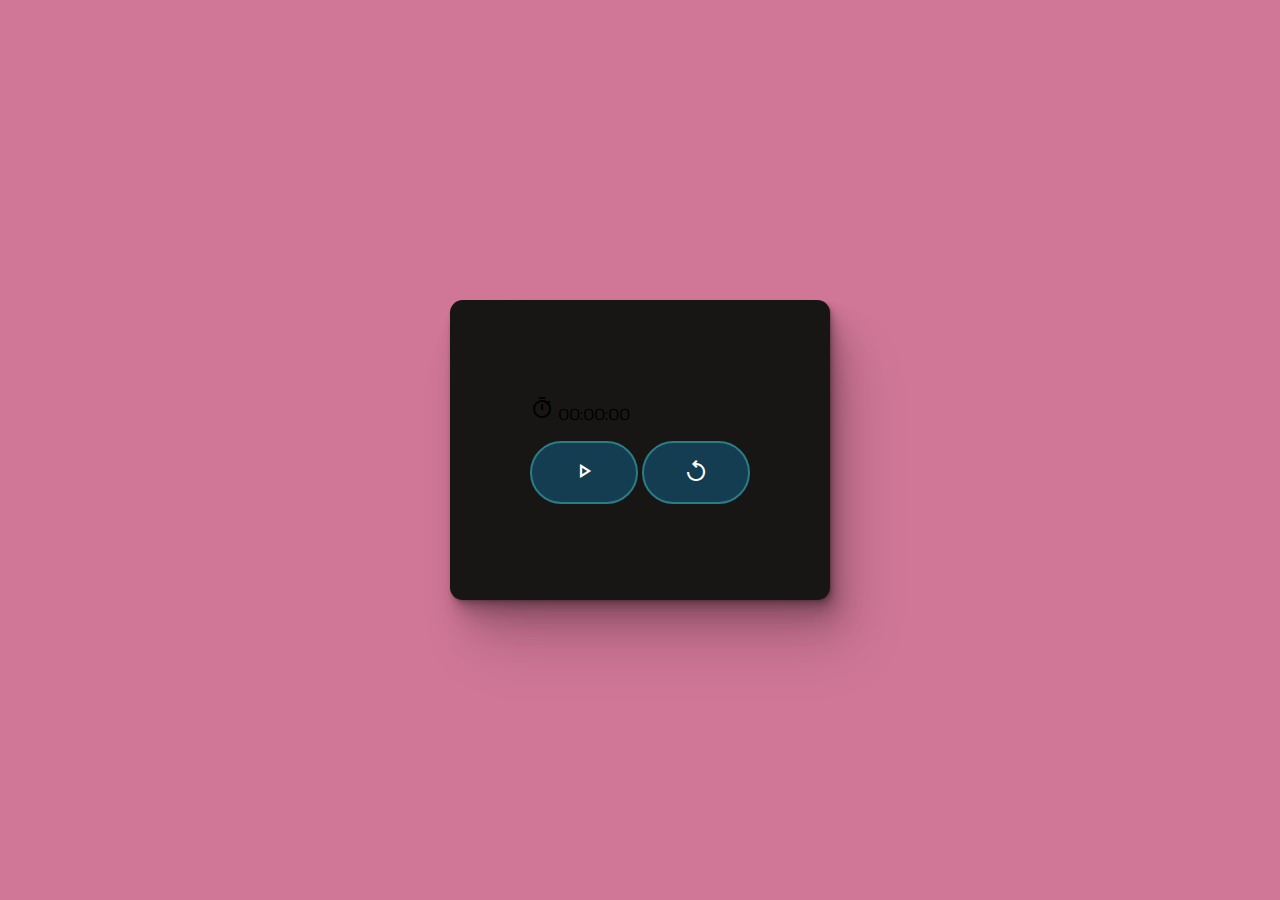
<file: Chronometer/index.html>
<!DOCTYPE html>
<html lang="en">
	<head>
		<meta charset="UTF-8" />
		<meta name="viewport" content="width=device-width, initial-scale=1.0" />
		<link rel="stylesheet" href="./main.css" />
		<link
			rel="stylesheet"
			href="https://fonts.googleapis.com/css2?family=Material+Symbols+Outlined:opsz,wght,FILL,GRAD@20..48,100..700,0..1,-50..200"
		/>
		<title>Random Hex colors</title>
	</head>
	<body>
		<main>
			<div class="mainContainer">
				<div class="chronometer">
					<div class="display">
						<span class="material-symbols-outlined"> timer </span>
						<span id="timer" class="time">00:00:00</span>
					</div>
				</div>
				<div class="buttons">
					<button id="StartPauseButton" class="start">
						<span class="material-symbols-outlined">
							play_arrow
						</span>
					</button>
					<button id="RestartButton" class="reset">
						<span class="material-symbols-outlined"> replay </span>
					</button>
				</div>
			</div>
		</main>

		<script type="module" src="./script.js"></script>
	</body>
</html>
</file>
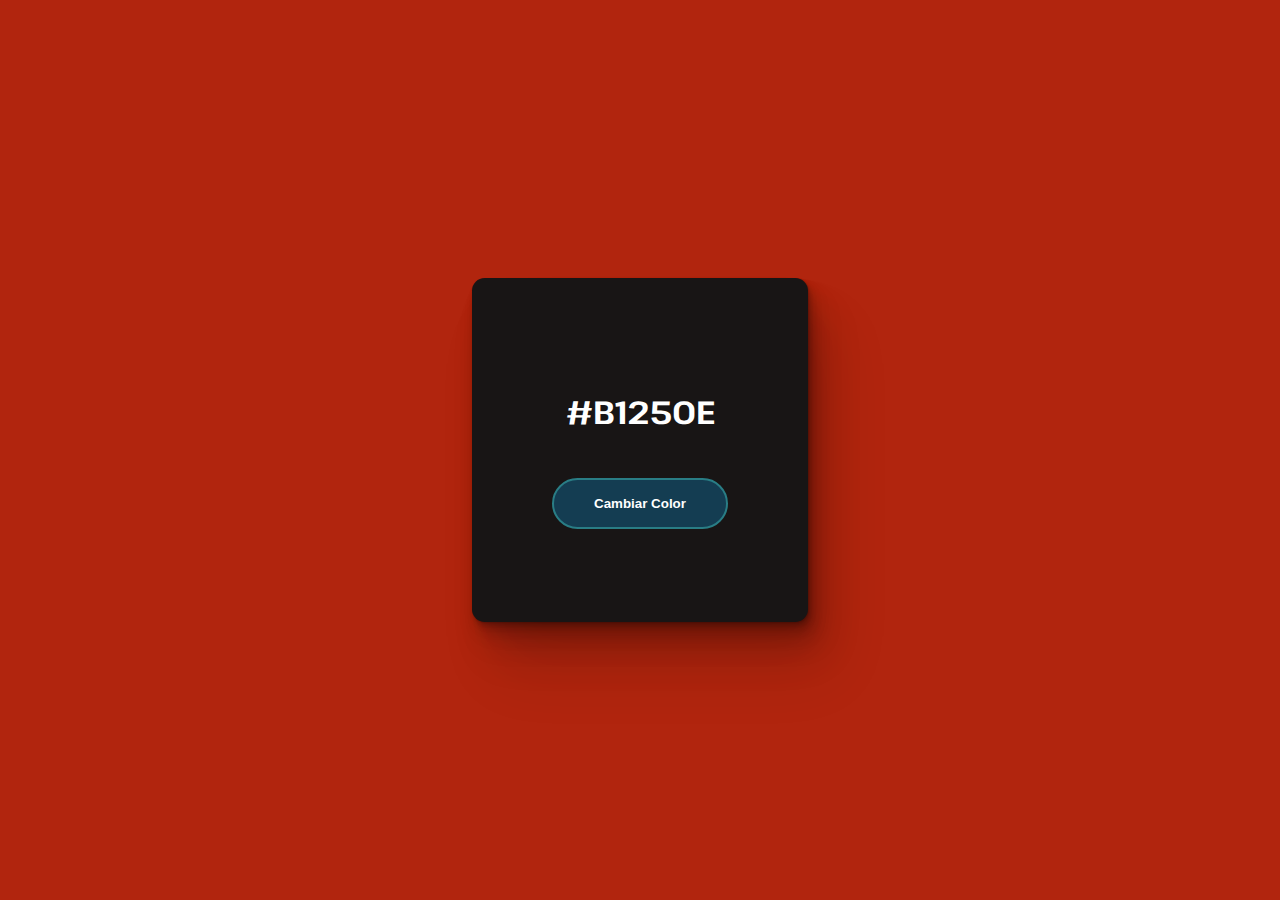
<file: ColoresHexAleatorios/index.html>
<!DOCTYPE html>
<html lang="en">
<head>
    <meta charset="UTF-8">
    <meta name="viewport" content="width=device-width, initial-scale=1.0">
    <link rel="stylesheet" href="./main.css">
    <title>Document</title>
</head>
<body>

    <main>
        <div class="mainContainer">
            <h1></h1>
            <button class="changeColor">Cambiar Color</button>
        </div>
    </main>
    
    <script type="module" src="./script.js"></script>
</body>
</html>
</file>
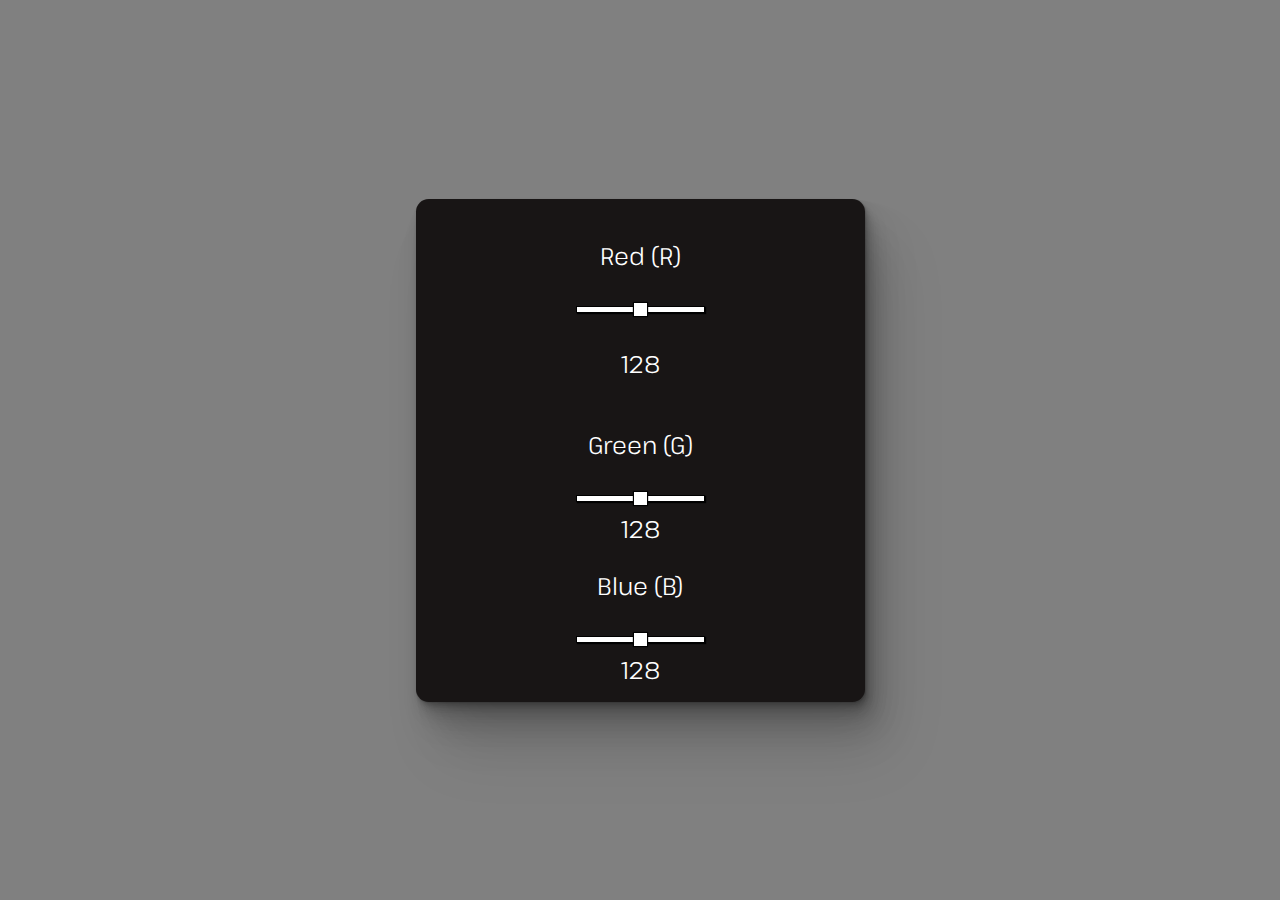
<file: InputColorRGB/index.html>
<!DOCTYPE html>
<html lang="en">
<head>
    <meta charset="UTF-8">
    <meta name="viewport" content="width=device-width, initial-scale=1.0">
    <link rel="stylesheet" href="./main.css">
    <title>Input rgb manipulator</title>
</head>
<body>

    <main>
        <div class="mainContainer">
            <h1></h1>
            <h2>Red (R)</h2>
            <input id="redInput" type="range" min="0" max="255" step="1" />
            <h2 for="redInput" class="redText"></h2>
            <h2>Green (G)</h2>
            <input id="greenInput" type="range" min="0" max="255" step="1" />
            <label for="greenInput" class="greenText"></label>
            <h2>Blue (B)</h2>
            <input id="blueInput" type="range" min="0" max="255" step="1"/>
            <label for="blueInput" class="blueText"></label>
        </div>
    </main>
    
    <script type="module" src="./script.js"></script>
</body>
</html>
</file>
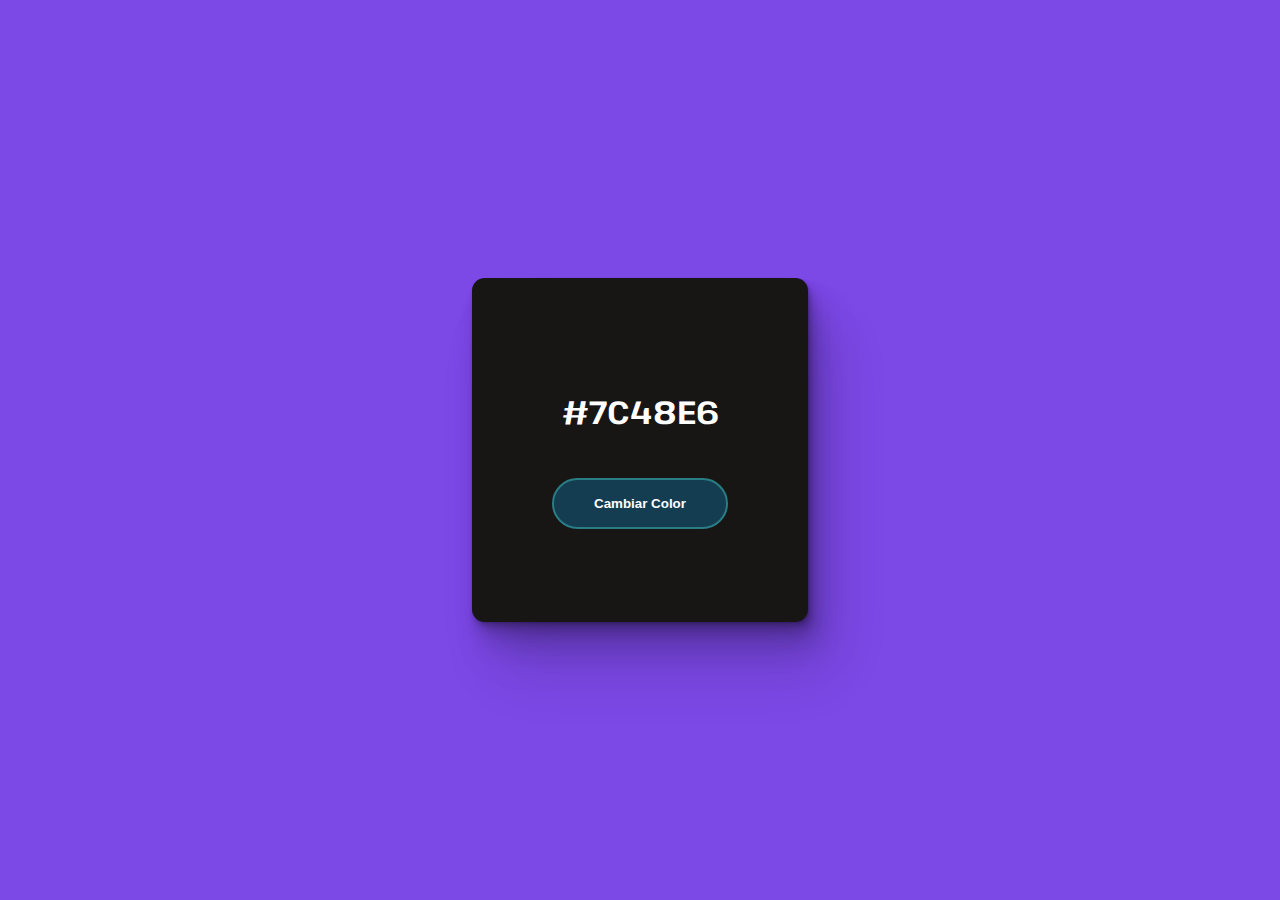
<file: RandomHexColors/index.html>
<!DOCTYPE html>
<html lang="en">
<head>
    <meta charset="UTF-8">
    <meta name="viewport" content="width=device-width, initial-scale=1.0">
    <link rel="stylesheet" href="./main.css">
    <title>Random Hex colors</title>
</head>
<body>

    <main>
        <div class="mainContainer">
            <h1></h1>
            <button class="changeColor">Cambiar Color</button>
        </div>
    </main>
    
    <script type="module" src="./script.js"></script>
</body>
</html>
</file>
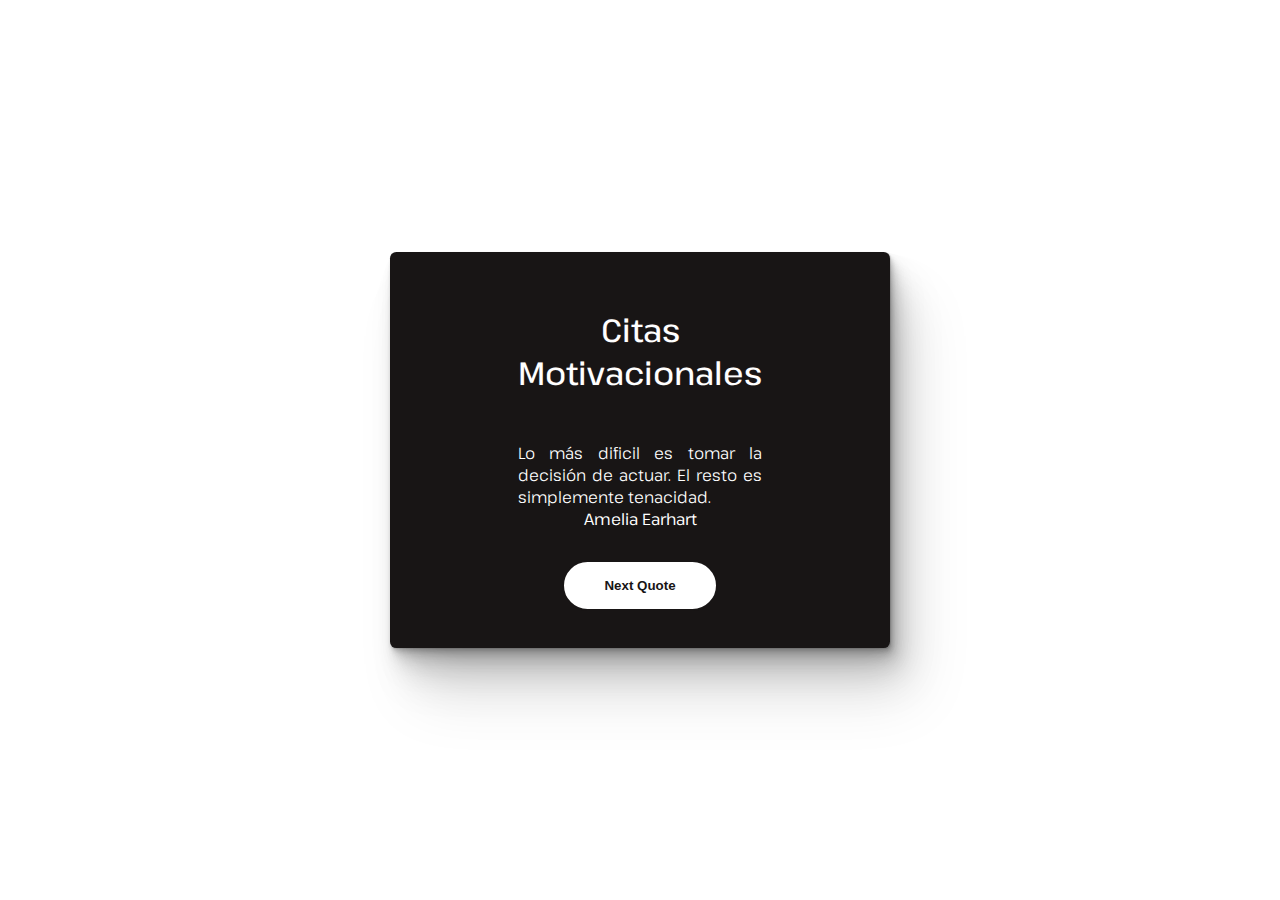
<file: randomQuotes/index.html>
<!DOCTYPE html>
<html lang="en">
	<head>
		<meta charset="UTF-8" />
		<meta name="viewport" content="width=device-width, initial-scale=1.0" />
		<link rel="stylesheet" href="./main.css" />
		<title>Random quotes</title>
	</head>
	<body>
		<main>
			<div class="mainContainer">
				<h1>Citas Motivacionales</h1>
				<div class="quoteContainer">
					<p class="quote"></p>
					<p class="author"></p>
				</div>
				<button id="changeQuoteButton" class="changeQuote">Next Quote</button>
			</div>
		</main>
		<script type="module" src="./script.js"></script>
		<script type="module" src="./citas.js"></script>

	</body>
</html>
</file>
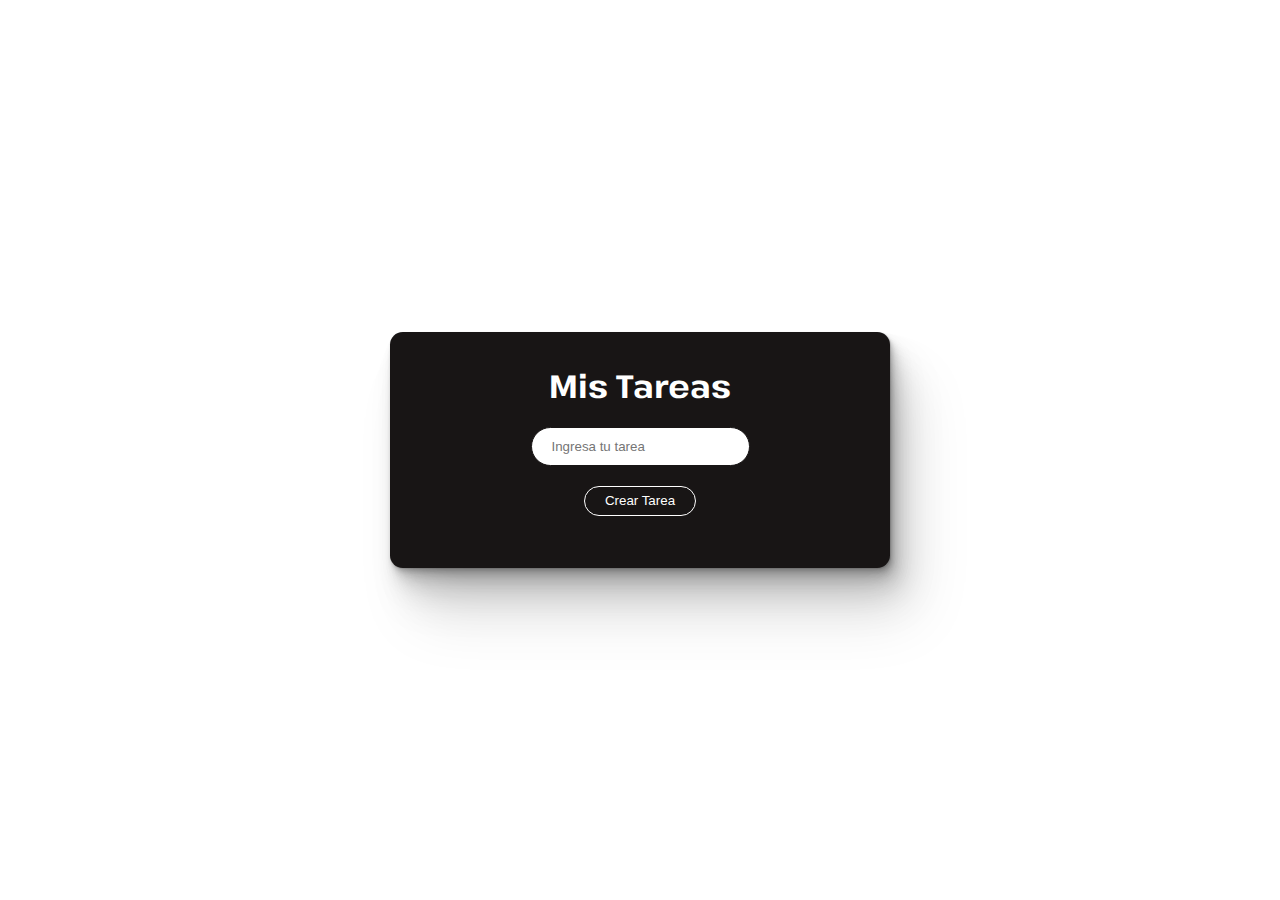
<file: ToDoList/index.html>
<!DOCTYPE html>
<html lang="en">
	<head>
		<meta charset="UTF-8" />
		<meta name="viewport" content="width=device-width, initial-scale=1.0" />
		<link rel="stylesheet" href="./main.css" />
		<link
			rel="stylesheet"
			href="https://fonts.googleapis.com/css2?family=Material+Symbols+Outlined:opsz,wght,FILL,GRAD@20..48,100..700,0..1,-50..200"
		/>
		<title>Random Quotes</title>
	</head>
	<body>
		<main>
			<div class="mainContainer">
				<h1>Mis Tareas</h1>
				<input
					type="text"
					id="todoInput"
					placeholder="Ingresa tu tarea"
				/>
				<button id="createToDoButton">Crear Tarea</button>
				<div class="todolistContainer"></div>
			</div>
		</main>
		<script type="module" src="./script.js"></script>
		<!-- <script type="module" src="./todos.js"></script> -->
		<script type="module" src="./renderCard.js"></script>
	</body>
</html>
</file>
<file: Chronometer/main.css>
@import url('https://fonts.googleapis.com/css2?family=Pathway+Extreme:opsz,wght@8..144,100&display=swap');

:root {
    --shadow-color: 0deg 0% 0%;
    --shadow-elevation-high:
      0.3px 0.5px 0.7px hsl(var(--shadow-color) / 0.1),
      1.5px 2.9px 3.7px -0.4px hsl(var(--shadow-color) / 0.1),
      2.7px 5.4px 6.8px -0.7px hsl(var(--shadow-color) / 0.1),
      4.5px 8.9px 11.2px -1.1px hsl(var(--shadow-color) / 0.1),
      7.1px 14.3px 18px -1.4px hsl(var(--shadow-color) / 0.1),
      11.2px 22.3px 28.1px -1.8px hsl(var(--shadow-color) / 0.1),
      17px 33.9px 42.7px -2.1px hsl(var(--shadow-color) / 0.1),
      25px 50px 62.9px -2.5px hsl(var(--shadow-color) / 0.1);
  }

* {
	margin: 0;
	padding: 0;
}

body {
	min-height: 100vh;
    background: white;
    display: flex;
    justify-content: center;
    align-items: center;
    font-family: 'Pathway Extreme', sans-serif;
}


main {
	display: flex;
	justify-content: center;
	align-items: center;
    background: #181515;
    padding: 5em 5em;
    transition: 250ms;
    border-radius: 1vw;
    box-shadow: var(--shadow-elevation-high);
}

.mainContainer > * {
    margin: 1em 0;
}

main h1 {
    text-align: center;
    color: white;
}

main button {
	border: 0.2em solid hsl(185, 53%, 34%);
	padding: 1.2em 3em;
	border-radius: 100vw;
	transition: background-color 250ms;
	background: hsl(200 60% 20%);
    color: white;
    font-weight: 900;
}

main button:hover {
	background: #181515;
	cursor: pointer;
}
</file>
<file: ColoresHexAleatorios/main.css>
@import url('https://fonts.googleapis.com/css2?family=Pathway+Extreme:opsz,wght@8..144,100&display=swap');

:root {
    --shadow-color: 0deg 0% 0%;
    --shadow-elevation-high:
      0.3px 0.5px 0.7px hsl(var(--shadow-color) / 0.1),
      1.5px 2.9px 3.7px -0.4px hsl(var(--shadow-color) / 0.1),
      2.7px 5.4px 6.8px -0.7px hsl(var(--shadow-color) / 0.1),
      4.5px 8.9px 11.2px -1.1px hsl(var(--shadow-color) / 0.1),
      7.1px 14.3px 18px -1.4px hsl(var(--shadow-color) / 0.1),
      11.2px 22.3px 28.1px -1.8px hsl(var(--shadow-color) / 0.1),
      17px 33.9px 42.7px -2.1px hsl(var(--shadow-color) / 0.1),
      25px 50px 62.9px -2.5px hsl(var(--shadow-color) / 0.1);
  }

* {
	margin: 0;
	padding: 0;
}

body {
	min-height: 100vh;
    background: white;
    display: flex;
    justify-content: center;
    align-items: center;
    font-family: 'Pathway Extreme', sans-serif;
}


main {
	display: flex;
	justify-content: center;
	align-items: center;
    background: #181515;
    padding: 5em 5em;
    transition: 250ms;
    border-radius: 1vw;
    box-shadow: var(--shadow-elevation-high);
}

.mainContainer > * {
    margin: 1em 0;
}

main h1 {
    text-align: center;
    color: white;
}

main button {
	border: 0.2em solid hsl(185, 53%, 34%);
	padding: 1.2em 3em;
	border-radius: 100vw;
	transition: background-color 250ms;
	background: hsl(200 60% 20%);
    color: white;
    font-weight: 900;
}

main button:hover {
	background: #181515;
	cursor: pointer;
}
</file>
<file: InputColorRGB/main.css>
@import url('https://fonts.googleapis.com/css2?family=Pathway+Extreme:ital,opsz,wght@0,8..144,100;0,8..144,200;0,8..144,300;0,8..144,400;0,8..144,500;0,8..144,600;0,8..144,700;0,8..144,800;0,8..144,900;1,8..144,100;1,8..144,200;1,8..144,300;1,8..144,400;1,8..144,500;1,8..144,600;1,8..144,700;1,8..144,800;1,8..144,900&display=swap');
:root {
	--shadow-color: 0deg 0% 0%;
	--shadow-elevation-high: 0.3px 0.5px 0.7px hsl(var(--shadow-color) / 0.1),
		1.5px 2.9px 3.7px -0.4px hsl(var(--shadow-color) / 0.1),
		2.7px 5.4px 6.8px -0.7px hsl(var(--shadow-color) / 0.1),
		4.5px 8.9px 11.2px -1.1px hsl(var(--shadow-color) / 0.1),
		7.1px 14.3px 18px -1.4px hsl(var(--shadow-color) / 0.1),
		11.2px 22.3px 28.1px -1.8px hsl(var(--shadow-color) / 0.1),
		17px 33.9px 42.7px -2.1px hsl(var(--shadow-color) / 0.1),
		25px 50px 62.9px -2.5px hsl(var(--shadow-color) / 0.1);
}

* {
	margin: 0;
	padding: 0;
}

body {
	min-height: 100vh;
	background: white;
	display: flex;
	justify-content: center;
	align-items: center;
	font-family: 'Pathway Extreme', sans-serif;
}

main {
	display: flex;
	justify-content: center;
	align-items: center;
	background: #181515;
	padding: 1em 10em;
	transition: 250ms;
	border-radius: 1vw;
	box-shadow: var(--shadow-elevation-high);
}

.mainContainer {
	display: flex;
	flex-direction: column;
}

.mainContainer input,
.mainContainer h2 {
	margin: 1em 0;
}

main h2,
main label {
	font-weight: 300;
	font-size: 1.5rem;
	text-align: center;
	color: white;
}

main input:hover {
	cursor: pointer;
}

input[type=range] {
    -webkit-appearance: none;
    -moz-appearance: none;
    margin: 10px 0;
    width: 100%;
  }
  input[type=range]:focus {
    outline: none;
  }
  input[type=range]::-webkit-slider-runnable-track {
    width: 100%;
    height: 7px;
    cursor: pointer;
    box-shadow: 1px 1px 1px #000000;
    background: #FFFFFF;
    border-radius: 0px;
    border: 1px solid #000000;
  }
  input[type=range]::-webkit-slider-thumb {
    box-shadow: 0px 0px 1px #000000;
    border: 1px solid #000000;
    height: 15px;
    width: 15px;
    border-radius: 0px;
    background: #FFFFFF;
    cursor: pointer;
    -webkit-appearance: none;
    margin-top: -5px;
  }
  input[type=range]:focus::-webkit-slider-runnable-track {
    background: #FFFFFF;
  }
  input[type=range]::-moz-range-track {
    width: 100%;
    height: 7px;
    cursor: pointer;
    box-shadow: 1px 1px 1px #000000;
    background: #FFFFFF;
    border-radius: 0px;
    border: 1px solid #000000;
  }
  input[type=range]::-moz-range-thumb {
    box-shadow: 0px 0px 1px #000000;
    border: 1px solid #000000;
    height: 15px;
    width: 15px;
    border-radius: 0px;
    background: #FFFFFF;
    cursor: pointer;
  }
  input[type=range]::-ms-track {
    width: 100%;
    height: 7px;
    cursor: pointer;
    background: transparent;
    border-color: transparent;
    color: transparent;
  }
  input[type=range]::-ms-fill-lower {
    background: #FFFFFF;
    border: 1px solid #000000;
    border-radius: 0px;
    box-shadow: 1px 1px 1px #000000;
  }
  input[type=range]::-ms-fill-upper {
    background: #FFFFFF;
    border: 1px solid #000000;
    border-radius: 0px;
    box-shadow: 1px 1px 1px #000000;
  }
  input[type=range]::-ms-thumb {
    margin-top: 1px;
    box-shadow: 0px 0px 1px #000000;
    border: 1px solid #000000;
    height: 15px;
    width: 15px;
    border-radius: 0px;
    background: #FFFFFF;
    cursor: pointer;
  }
  input[type=range]:focus::-ms-fill-lower {
    background: #FFFFFF;
  }
  input[type=range]:focus::-ms-fill-upper {
    background: #FFFFFF;
  }
</file>
<file: RandomHexColors/main.css>
@import url('https://fonts.googleapis.com/css2?family=Pathway+Extreme:opsz,wght@8..144,100&display=swap');

:root {
    --shadow-color: 0deg 0% 0%;
    --shadow-elevation-high:
      0.3px 0.5px 0.7px hsl(var(--shadow-color) / 0.1),
      1.5px 2.9px 3.7px -0.4px hsl(var(--shadow-color) / 0.1),
      2.7px 5.4px 6.8px -0.7px hsl(var(--shadow-color) / 0.1),
      4.5px 8.9px 11.2px -1.1px hsl(var(--shadow-color) / 0.1),
      7.1px 14.3px 18px -1.4px hsl(var(--shadow-color) / 0.1),
      11.2px 22.3px 28.1px -1.8px hsl(var(--shadow-color) / 0.1),
      17px 33.9px 42.7px -2.1px hsl(var(--shadow-color) / 0.1),
      25px 50px 62.9px -2.5px hsl(var(--shadow-color) / 0.1);
  }

* {
	margin: 0;
	padding: 0;
}

body {
	min-height: 100vh;
    background: white;
    display: flex;
    justify-content: center;
    align-items: center;
    font-family: 'Pathway Extreme', sans-serif;
}


main {
	display: flex;
	justify-content: center;
	align-items: center;
    background: #181515;
    padding: 5em 5em;
    transition: 250ms;
    border-radius: 1vw;
    box-shadow: var(--shadow-elevation-high);
}

.mainContainer > * {
    margin: 1em 0;
}

main h1 {
    text-align: center;
    color: white;
}

main button {
	border: 0.2em solid hsl(185, 53%, 34%);
	padding: 1.2em 3em;
	border-radius: 100vw;
	transition: background-color 250ms;
	background: hsl(200 60% 20%);
    color: white;
    font-weight: 900;
}

main button:hover {
	background: #181515;
	cursor: pointer;
}
</file>
<file: randomQuotes/main.css>
@import url('https://fonts.googleapis.com/css2?family=Pathway+Extreme:ital,opsz,wght@0,8..144,100;0,8..144,200;0,8..144,300;0,8..144,400;0,8..144,500;0,8..144,600;0,8..144,700;0,8..144,800;0,8..144,900;1,8..144,100;1,8..144,200;1,8..144,300;1,8..144,400;1,8..144,500;1,8..144,600;1,8..144,700;1,8..144,800;1,8..144,900&display=swap');


:root {
    --shadow-color: 0deg 0% 0%;
    --shadow-elevation-high:
      0.3px 0.5px 0.7px hsl(var(--shadow-color) / 0.1),
      1.5px 2.9px 3.7px -0.4px hsl(var(--shadow-color) / 0.1),
      2.7px 5.4px 6.8px -0.7px hsl(var(--shadow-color) / 0.1),
      4.5px 8.9px 11.2px -1.1px hsl(var(--shadow-color) / 0.1),
      7.1px 14.3px 18px -1.4px hsl(var(--shadow-color) / 0.1),
      11.2px 22.3px 28.1px -1.8px hsl(var(--shadow-color) / 0.1),
      17px 33.9px 42.7px -2.1px hsl(var(--shadow-color) / 0.1),
      25px 50px 62.9px -2.5px hsl(var(--shadow-color) / 0.1);
  }

* {
	margin: 0;
	padding: 0;
}

body {
	min-height: 100vh;
    background-image: url("https://fondosmil.com/fondo/49609.jpg");
    display: flex;
    justify-content: center;
    align-items: center;
    font-family: 'Pathway Extreme', sans-serif;
    background-size: cover;
    background-repeat: no-repeat;
    background-position: center;
    background-attachment: fixed;
}


main {
	display: flex;
	justify-content: center;
	align-items: center;
    background: #181515;
    padding: 1.5em 8em;
    transition: 250ms;
    border-radius: 0.5vw;
    box-shadow: var(--shadow-elevation-high);
    width: min-content;
}

.mainContainer > * {
    margin: 1em 0;
}

.mainContainer {
    display: flex;
    flex-direction: column;
    justify-content: center;
    align-items: center;
}



h1 {
    color: #fff;
    font-weight: 500;
    text-align: center;
    text-shadow: 0px 0px 1px #574c4c;
}

.quoteContainer {
    display: flex;
    flex-direction: column;
    justify-content: center;
    align-items: center;
    transition: 250ms;
    width: 100%;
    max-width: inherit;
}

.quoteContainer p {
    text-align: justify;
    text-justify: inter-word;
}

.quote {
    font-weight: 300;
    text-align: center;
    color: #fff;
}

.author {
    font-weight: 400;
    text-align: center;
    color: #fff;
}

main button {
	border: 0.2em solid #181515;
	padding: 1.2em 3em;
	border-radius: 100vw;
	transition: background-color 250ms;
    font-weight: 900;
	background: #fff;
    color: #181515;
}

main button:hover {
	background: #181515;
    color: #fff;
    border: 0.2em solid #fff;
	cursor: pointer;
}
</file>
<file: ToDoList/main.css>
@import url('https://fonts.googleapis.com/css2?family=Pathway+Extreme:ital,opsz,wght@0,8..144,100;0,8..144,200;0,8..144,300;0,8..144,400;0,8..144,500;0,8..144,600;0,8..144,700;0,8..144,800;0,8..144,900;1,8..144,100;1,8..144,200;1,8..144,300;1,8..144,400;1,8..144,500;1,8..144,600;1,8..144,700;1,8..144,800;1,8..144,900&display=swap');

.material-symbols-outlined {
	font-variation-settings: 'FILL' 0, 'wght' 400, 'GRAD' 0, 'opsz' 48;
}

:root {
	--shadow-color: 0deg 0% 0%;
	--shadow-elevation-high: 0.3px 0.5px 0.7px hsl(var(--shadow-color) / 0.1),
		1.5px 2.9px 3.7px -0.4px hsl(var(--shadow-color) / 0.1),
		2.7px 5.4px 6.8px -0.7px hsl(var(--shadow-color) / 0.1),
		4.5px 8.9px 11.2px -1.1px hsl(var(--shadow-color) / 0.1),
		7.1px 14.3px 18px -1.4px hsl(var(--shadow-color) / 0.1),
		11.2px 22.3px 28.1px -1.8px hsl(var(--shadow-color) / 0.1),
		17px 33.9px 42.7px -2.1px hsl(var(--shadow-color) / 0.1),
		25px 50px 62.9px -2.5px hsl(var(--shadow-color) / 0.1);
}

* {
	margin: 0;
	padding: 0;
}

body {
	min-height: 100vh;
	background: white;
	display: flex;
	justify-content: center;
	align-items: center;
	font-family: 'Pathway Extreme', sans-serif;
}

main {
	display: flex;
	justify-content: center;
	align-items: center;
	background: #181515;
	transition: 250ms;
	border-radius: 1vw;
	box-shadow: var(--shadow-elevation-high);
	width: 500px;
	padding: 2em 0;
}

.mainContainer {
	display: flex;
	flex-direction: column;
	justify-content: space-around;
	align-items: center;
	width: 100%;
	padding: 0 5em;
}

h1 {
	text-align: center;
	color: white;
	margin-top: 0 !important;
}

main button#createToDoButton {
	background: #181515;
	color: white;
	border: 1px solid white;
	padding: 0.5em 1.5em;
	border-radius: 100vw;
	transition: 250ms;
}

main button#createToDoButton:hover {
	background: white;
	cursor: pointer;
	color: #181515;
}

h1,
input,
#createToDoButton,
.todolistContainer {
	margin: 20px 0 0 0;
}

#todoInput {
	background: white;
	color: #181515;
	border: 1px solid #181515;
	padding: 0.8em 1.5em;
	border-radius: 100vw;
	transition: 250ms;
	transition: 250ms;
}

#todoInput:focus {
	outline: none;
	border: 1px solid white;

	transition: 250ms;
	scale: 1.05;
}

.todolistContainer {
	display: flex;
	flex-direction: column;
	justify-content: space-around;
	align-items: center;
	width: max-content;
	max-width: 100%;
	width: 100%;
	height: min-content;
}

/* TODO LIST ITEM */

.todoItem {
	display: flex;
	justify-content: space-between;
	align-items: center;
	width: 100%;
	padding: 1em 2em;
	color: white;
	border-bottom: 1px solid white;
}

.itemActionButton {
	background: #181515;
	color: white;
	border: 1px solid white;
	padding: 1em 1em;
	border-radius: 100vw;
	transition: 250ms;
	margin: 0 1em;
}

.itemActionButton:hover {
	background: white;
	cursor: pointer;
	color: #181515;
}


@keyframes doneToDo {
	0% {
		transform: scale(1);
	}
	50% {
		transform: scale(1.1);
	}
	100% {
		transform: scale(1);
	}
}

.done {
	text-decoration: line-through;
	animation: doneToDo 1s ease-in-out;
}

.material-symbols-outlined {
 pointer-events:none;
}

.dondeButtonTrue {
	pointer-events: none;
	background-color: #4caf50;
}

.deleteButton {
	transition: 250ms;
}

.deleteButton:hover {
	background-color: #f44336;
}

.deleteButton span {
	color: white;
}
</file>
